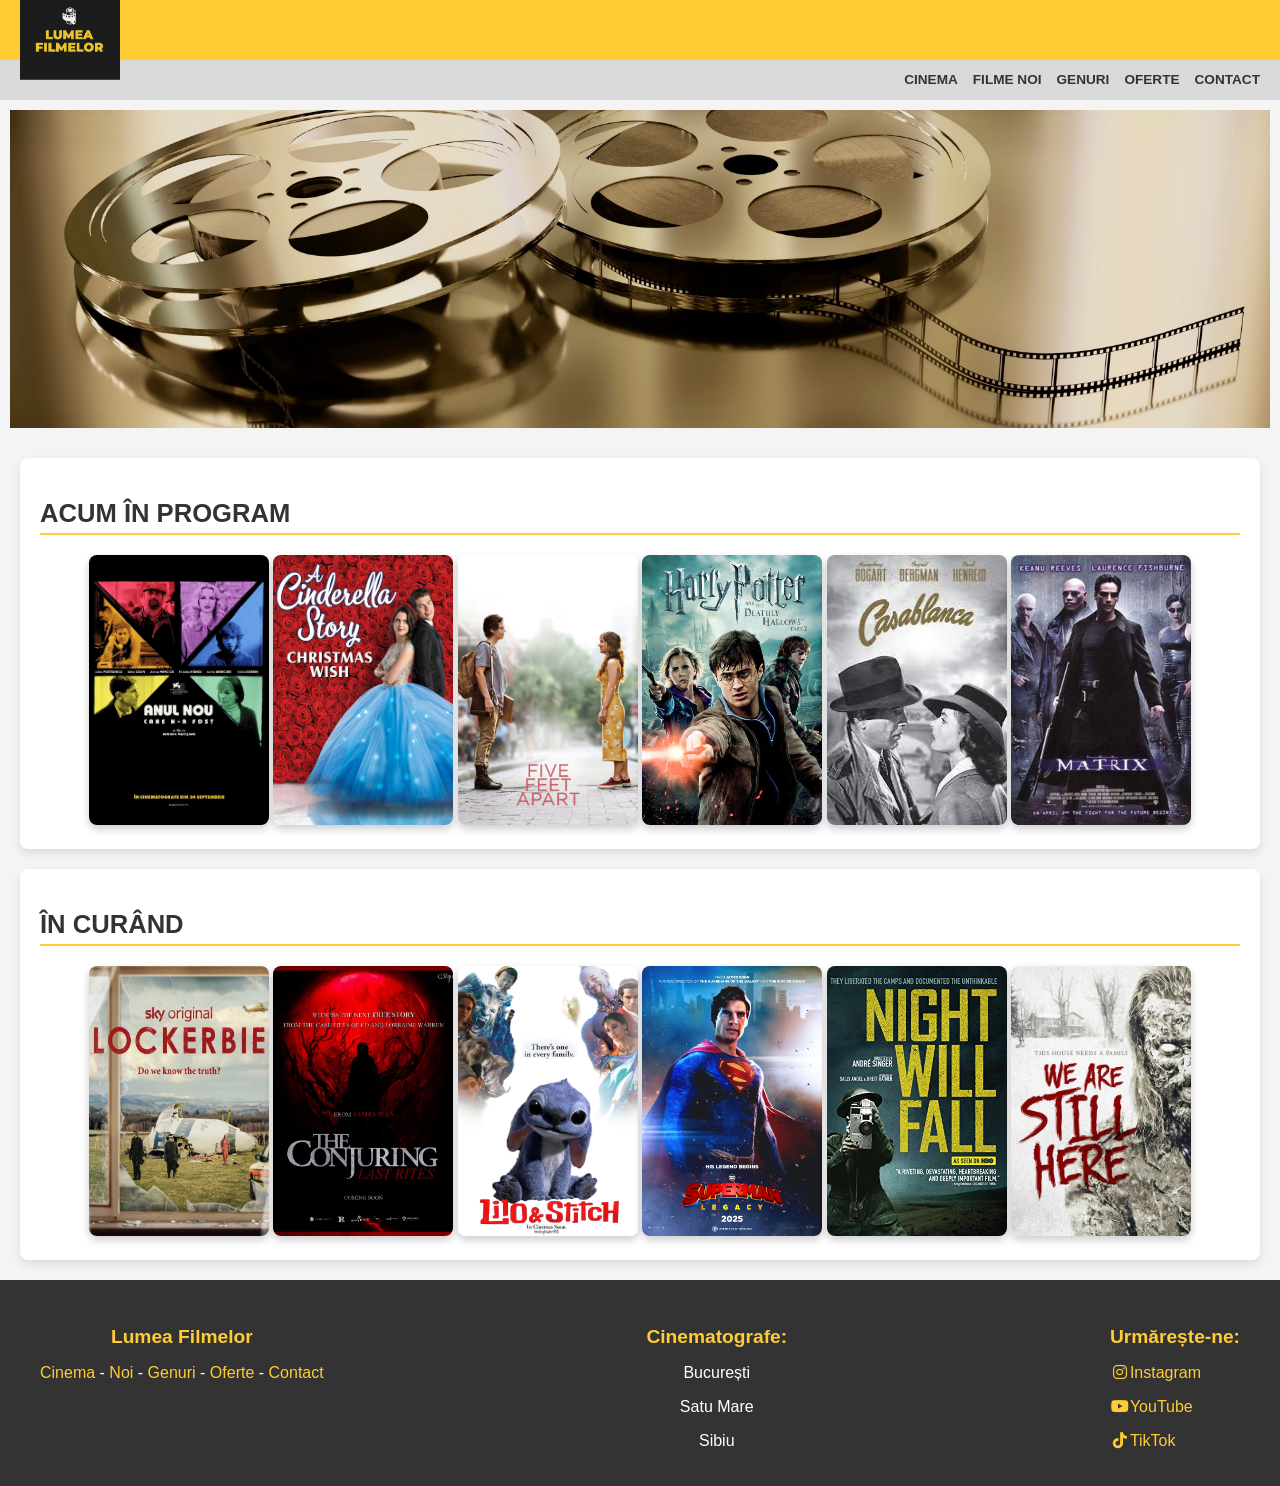
<file: index.html>
<!DOCTYPE html>
<html>
<head>
    <meta charset="UTF-8">
    <title>Cinema</title>
    <meta http-equiv="refresh" content="0; url=./CINEMA/cinema.html">
</head>
<body>
    <p>Redirecting to Cinema page...</p>
</body>
</html>
</file>
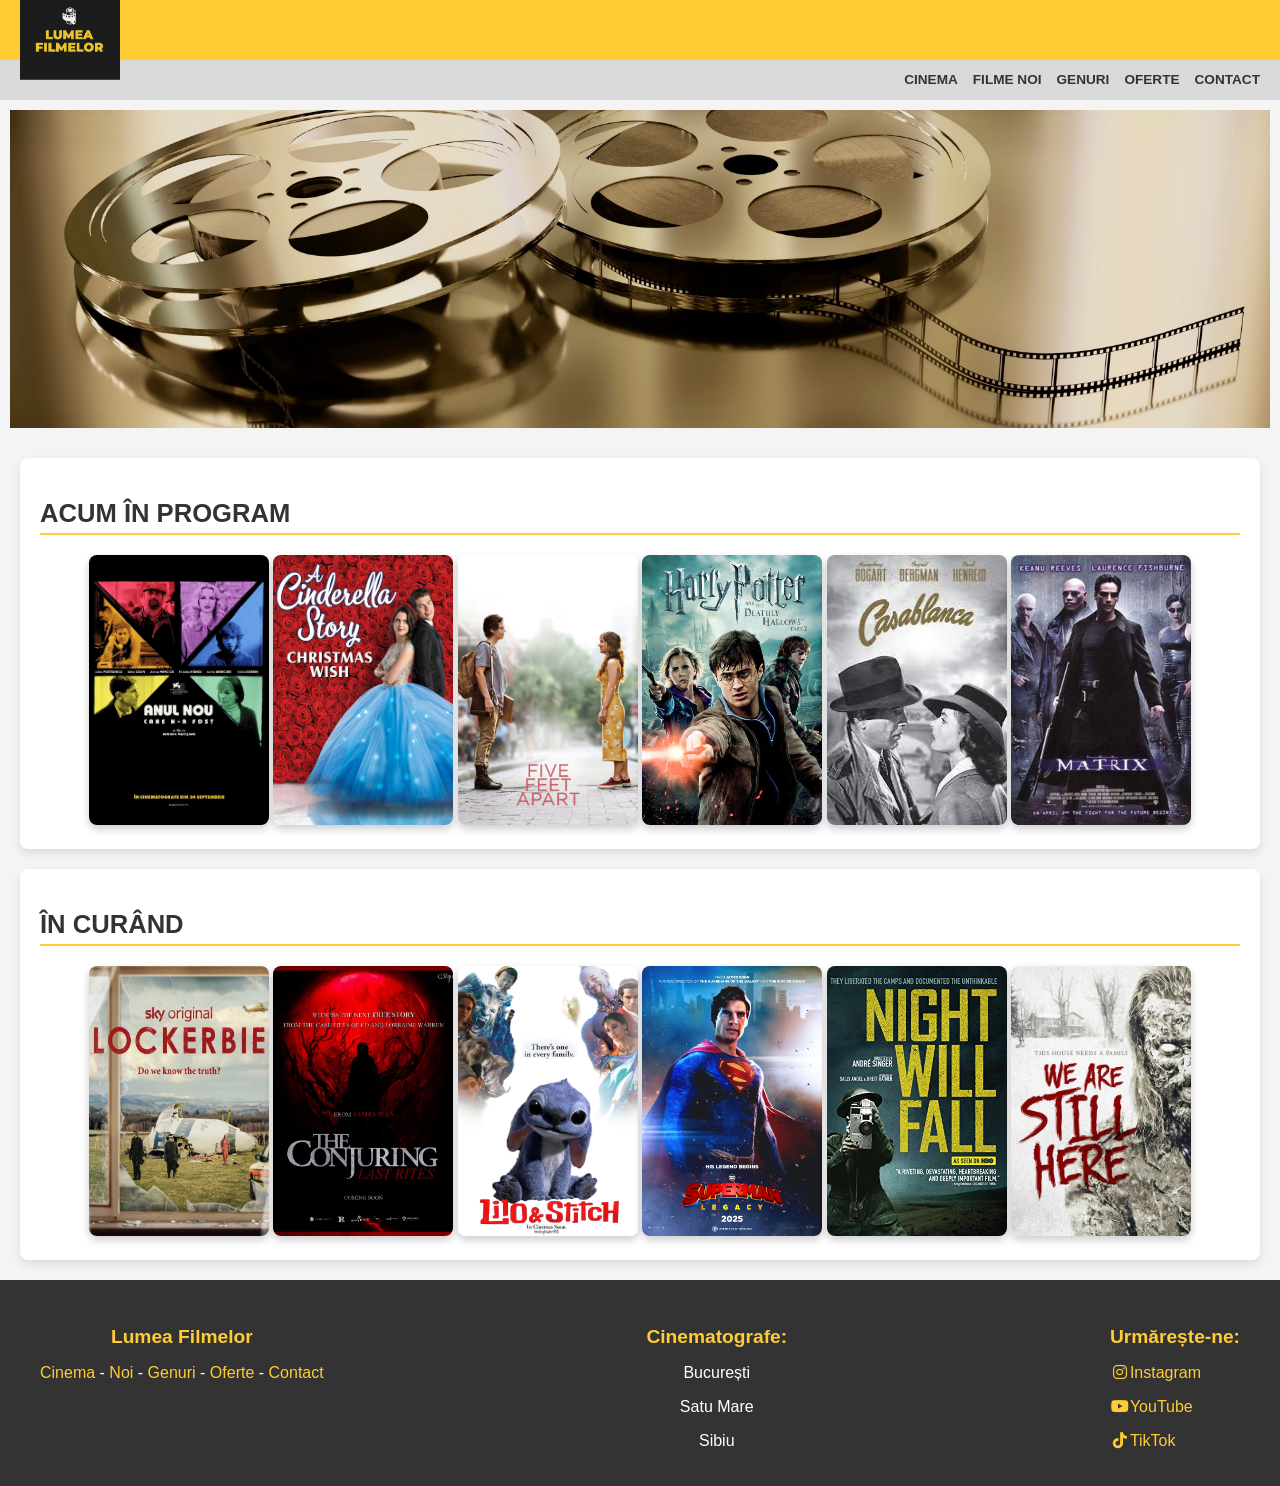
<file: CINEMA/cinema.html>
<!DOCTYPE html>
<html lang="en">
  <head>
    <meta charset="UTF-8" />
    <meta name="viewport" content="width=device-width, initial-scale=1.0" />
    <title>Cinema</title>
    <link rel="stylesheet" href="./cinema.css" />
    <link
      rel="stylesheet"
      href="https://cdnjs.cloudflare.com/ajax/libs/font-awesome/6.5.1/css/all.min.css"
    />
  </head>

  <body>
    <header>
      <img src="../IMAGINI/LOGO.jpeg" alt="Logo cinema" width="100" />
    </header>

    <nav>
      <ul>
        <li><a href="../CINEMA/cinema.html">CINEMA</a></li>
        <li><a href="../FILME NOI/filme_noi.html">FILME NOI</a></li>
        <li><a href="../GENURI/genuri.html">GENURI</a></li>
        <li><a href="../OFERTE/oferte.html">OFERTE</a></li>
        <li><a href="../CONTACT/contact.html">CONTACT</a></li>
      </ul>
    </nav>

    <div class="cinema-banner">
      <img src="../IMAGINI/banner.jpeg" alt="Cinema Banner" />
    </div>

    <section>
      <h2>ACUM ÎN PROGRAM</h2>
      <img
        src="../IMAGINI/Anul_nou_care_nu_a_mai_venit.jpg"
        alt="Anul nou care nu a mai venit"
        width="200"
      />
      <img
        src="../IMAGINI/A_Cinderella_Story.jpg"
        alt="A Cinderella Story"
        width="200"
      />
      <img
        src="../IMAGINI/Five_Feet_Apart.jpg"
        alt="Five feet apart"
        width="200"
      />
      <img src="../IMAGINI/Harry_Potter.jpg" alt="Harry Potter" width="200" />
      <img src="../IMAGINI/Casablanca.jpeg" alt="Casablanca" width="200" />
      <img src="../IMAGINI/The_Matrix.jpg" alt="The Matrix" width="200" />
    </section>

    <section>
      <h2>ÎN CURÂND</h2>
      <img src="../IMAGINI/Lockerbie.jpg" alt="Lockerbie" width="200" />
      <img
        src="../IMAGINI/the-conjuring-last-rites.jpg"
        alt="The Conjuring"
        width="200"
      />
      <img src="../IMAGINI/Lilo_Stitch.jpg" alt="Stitch" width="200" />
      <img src="../IMAGINI/Superman.jpg" alt="Superman" width="200" />
      <img
        src="../IMAGINI/Night Will Fall.jpg"
        alt="knight will Fall"
        width="200"
      />
      <img
        src="../IMAGINI/We Are Still Here.jpeg"
        alt="Wr are Still here"
        width="200"
      />
    </section>

    <footer>
      <div>
        <!--Prima coloană-->
        <div>
          <h4><a href="#">Lumea Filmelor</a></h4>
          <p>
            <a href="#">Cinema</a> - <a href="#">Noi</a> -
            <a href="#">Genuri</a> - <a href="#">Oferte</a> -
            <a href="#">Contact</a>
          </p>
        </div>
        <!--A doua coloană-->
        <div>
          <h4>Cinematografe:</h4>
          <p>București</p>
          <p>Satu Mare</p>
          <p>Sibiu</p>
        </div>
        <!--A treia coloană-->
        <div>
          <h4>Urmărește-ne:</h4>
          <p class="social-link">
            <a href="#"><i class="fab fa-instagram"></i>Instagram</a>
          </p>
          <p class="social-link">
            <a href="#"><i class="fab fa-youtube"></i>YouTube</a>
          </p>
          <p class="social-link">
            <a href="#"><i class="fab fa-tiktok"></i>TikTok</a>
          </p>
        </div>
      </div>
    </footer>
  </body>
</html>
</file>
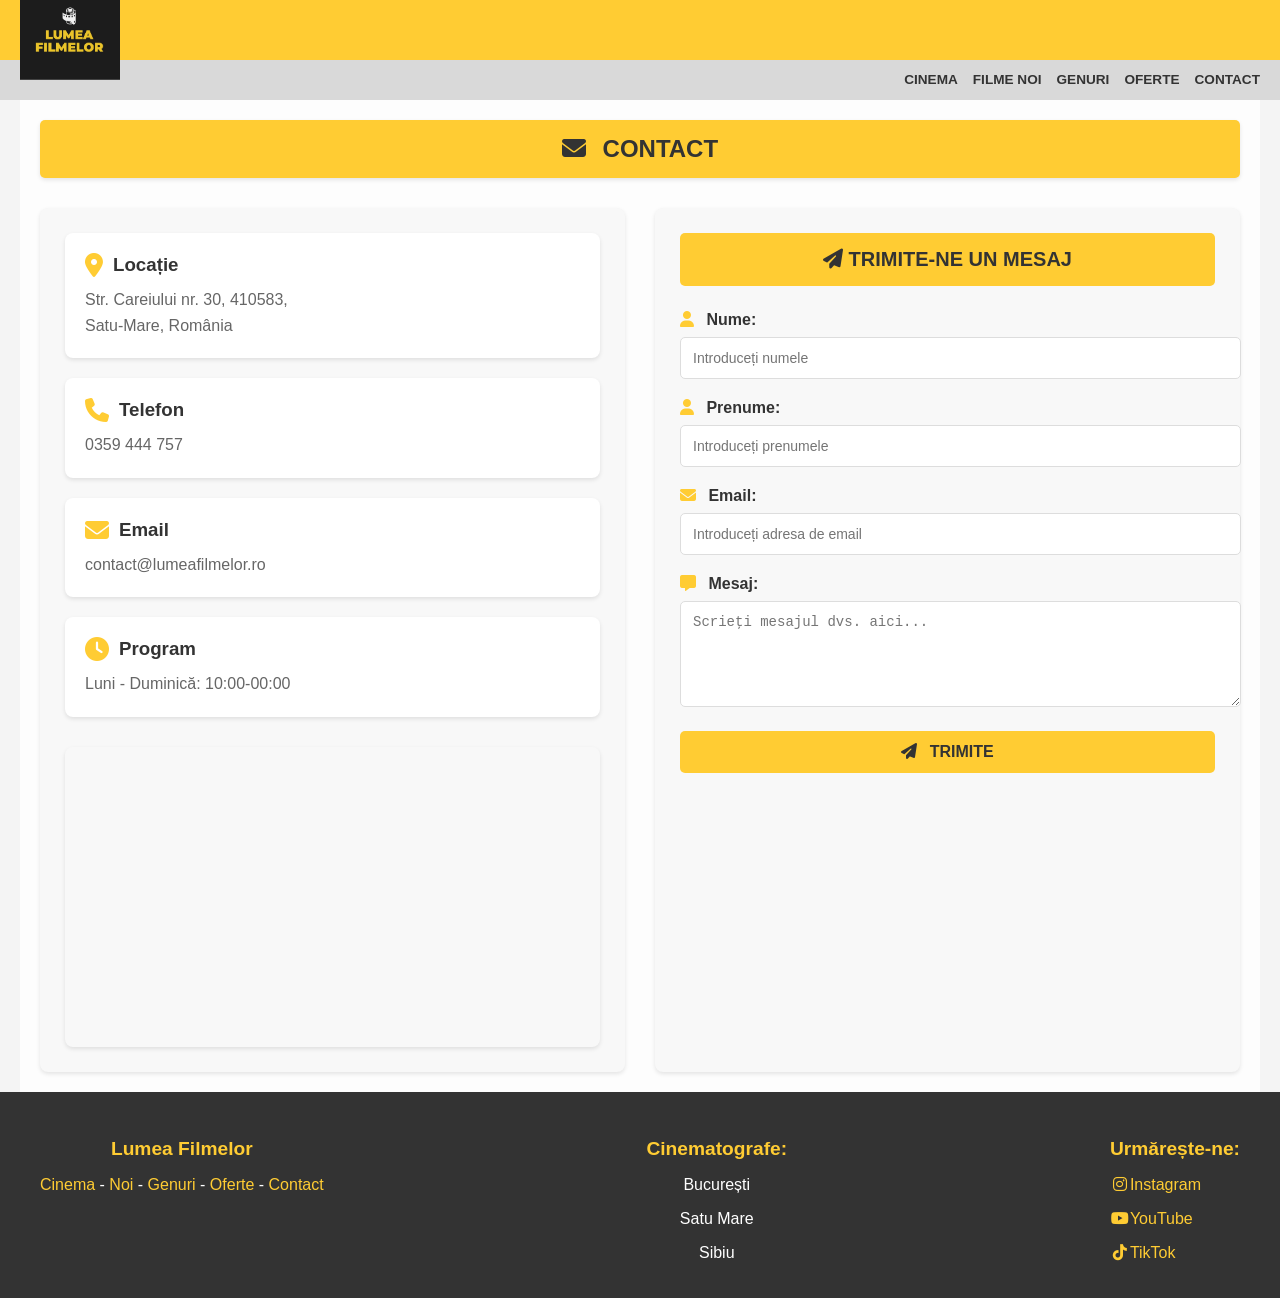
<file: CONTACT/contact.html>
<!DOCTYPE html>
<html lang="ro">
  <head>
    <meta charset="UTF-8" />
    <meta name="viewport" content="width=device-width, initial-scale=1.0" />
    <title>Contact - Lumea Filmelor</title>
    <link rel="stylesheet" href="./contact.css" />
    <link
      rel="stylesheet"
      href="https://cdnjs.cloudflare.com/ajax/libs/font-awesome/6.5.1/css/all.min.css"
    />
  </head>

  <body>
    <header>
      <img src="../IMAGINI/LOGO.jpeg" alt="Logo cinema" width="100" />
    </header>

    <nav>
      <ul>
        <li><a href="../CINEMA/cinema.html">CINEMA</a></li>
        <li><a href="../FILME NOI/filme_noi.html">FILME NOI</a></li>
        <li><a href="../GENURI/genuri.html">GENURI</a></li>
        <li><a href="../OFERTE/oferte.html">OFERTE</a></li>
        <li><a href="../CONTACT/contact.html">CONTACT</a></li>
      </ul>
    </nav>

    <div class="main">
      <div class="section-title">
        <i class="fas fa-envelope"></i> CONTACT
      </div>
      
      <div class="contact-container">
        <!-- Informații de contact -->
        <div class="contact-info">
          <div class="contact-card">
            <div class="contact-header">
              <i class="fas fa-location-dot"></i>
              <h3>Locație</h3>
            </div>
            <p>Str. Careiului nr. 30, 410583,<br/>Satu-Mare, România</p>
          </div>

          <div class="contact-card">
            <div class="contact-header">
              <i class="fas fa-phone"></i>
              <h3>Telefon</h3>
            </div>
            <p>0359 444 757</p>
          </div>

          <div class="contact-card">
            <div class="contact-header">
              <i class="fas fa-envelope"></i>
              <h3>Email</h3>
            </div>
            <p>contact@lumeafilmelor.ro</p>
          </div>

          <div class="contact-card">
            <div class="contact-header">
              <i class="fas fa-clock"></i>
              <h3>Program</h3>
            </div>
            <p>Luni - Duminică: 10:00-00:00</p>
          </div>

          <!-- Harta Google Maps -->
          <div class="map-container">
            <iframe 
              src="https://www.google.com/maps/embed?pb=!1m18!1m12!1m3!1d2692.589448337721!2d22.881095776992415!3d47.79209657459455!2m3!1f0!2f0!3f0!3m2!1i1024!2i768!4f13.1!3m3!1m2!1s0x47380dad24bc4f3f%3A0xb1b3358c1996c75b!2sStrada%20Careiului%2030%2C%20Satu%20Mare!5e0!3m2!1sro!2sro!4v1704709436599!5m2!1sro!2sro" 
              width="100%" 
              height="300" 
              style="border:0;" 
              allowfullscreen="" 
              loading="lazy" 
              referrerpolicy="no-referrer-when-downgrade">
            </iframe>
          </div>
        </div>

        <!-- Formular de contact -->
        <div class="contact-form">
          <div class="form-title">
            <i class="fas fa-paper-plane"></i> TRIMITE-NE UN MESAJ
          </div>
          <form>
            <div class="form-group">
              <label for="nume">
                <i class="fas fa-user"></i> Nume:
              </label>
              <input type="text" id="nume" name="nume" required placeholder="Introduceți numele" />
            </div>

            <div class="form-group">
              <label for="prenume">
                <i class="fas fa-user"></i> Prenume:
              </label>
              <input type="text" id="prenume" name="prenume" required placeholder="Introduceți prenumele" />
            </div>

            <div class="form-group">
              <label for="email">
                <i class="fas fa-envelope"></i> Email:
              </label>
              <input type="email" id="email" name="email" required placeholder="Introduceți adresa de email" />
            </div>

            <div class="form-group">
              <label for="mesaj">
                <i class="fas fa-message"></i> Mesaj:
              </label>
              <textarea id="mesaj" name="mesaj" rows="5" required placeholder="Scrieți mesajul dvs. aici..."></textarea>
            </div>

            <button type="submit">
              <i class="fas fa-paper-plane"></i> TRIMITE
            </button>
          </form>
        </div>
      </div>
    </div>


    <footer>
      <div>
        <!--Prima coloană-->
        <div>
          <h4><a href="#">Lumea Filmelor</a></h4>
          <p>
            <a href="#">Cinema</a> - <a href="#">Noi</a> -
            <a href="#">Genuri</a> - <a href="#">Oferte</a> -
            <a href="#">Contact</a>
          </p>
        </div>
        <!--A doua coloană-->
        <div>
          <h4>Cinematografe:</h4>
          <p>București</p>
          <p>Satu Mare</p>
          <p>Sibiu</p>
        </div>
        <!--A treia coloană-->
        <div>
          <h4>Urmărește-ne:</h4>
          <p class="social-link">
            <a href="#"><i class="fab fa-instagram"></i>Instagram</a>
          </p>
          <p class="social-link">
            <a href="#"><i class="fab fa-youtube"></i>YouTube</a>
          </p>
          <p class="social-link">
            <a href="#"><i class="fab fa-tiktok"></i>TikTok</a>
          </p>
        </div>
      </div>
    </footer>
  </body>
</html>
</file>
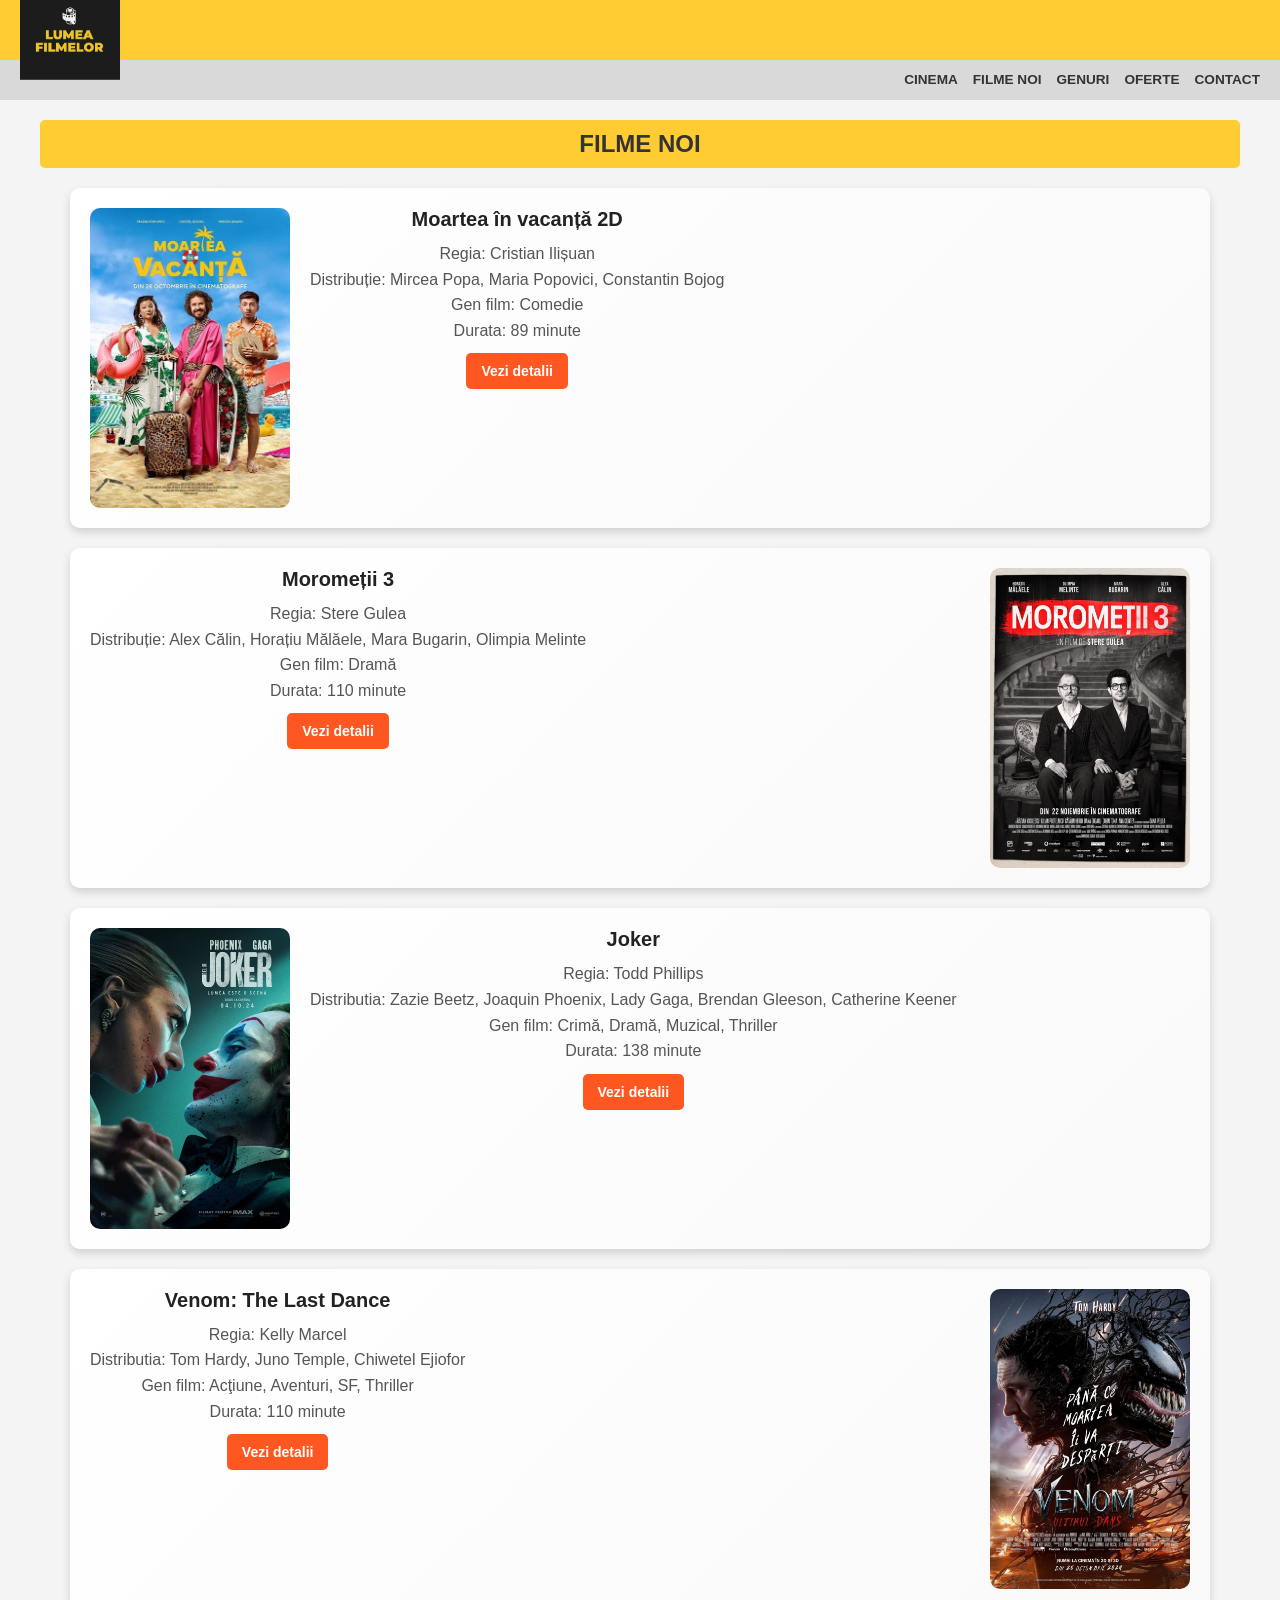
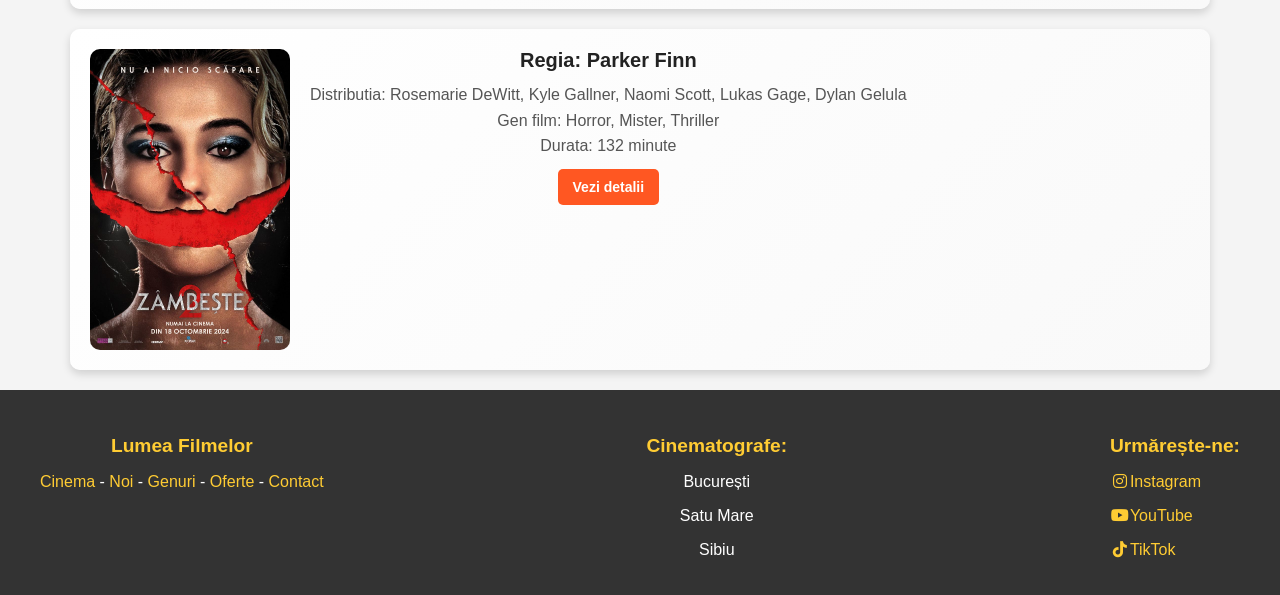
<file: FILME NOI/filme_noi.html>
<!DOCTYPE html>
<html lang="en">
  <head>
    <meta charset="UTF-8" />
    <meta name="viewport" content="width=device-width, initial-scale=1.0" />
    <title>Filme noi</title>
    <link rel="stylesheet" href="./filme_noi.css" />
    <link
      rel="stylesheet"
      href="https://cdnjs.cloudflare.com/ajax/libs/font-awesome/6.5.1/css/all.min.css"
    />
  </head>

  <body>
    <header>
      <img src="../IMAGINI/LOGO.jpeg" alt="Logo cinema" width="100" />
    </header>

    <nav>
      <ul>
        <li><a href="../CINEMA/cinema.html">CINEMA</a></li>
        <li><a href="../FILME NOI/filme_noi.html">FILME NOI</a></li>
        <li><a href="../GENURI/genuri.html">GENURI</a></li>
        <li><a href="../OFERTE/oferte.html">OFERTE</a></li>
        <li><a href="../CONTACT/contact.html">CONTACT</a></li>
      </ul>
    </nav>

    <section>
      <h2>FILME NOI</h2>
    </section>

    <section class="film-item">
      <img src="../IMAGINI/Moartea_In_Vacanta.jpg" alt="Moartea în vacanță" />
      <div>
        <h3>Moartea în vacanță 2D</h3>
        <p>
          Regia: Cristian Ilișuan<br />
          Distribuție: Mircea Popa, Maria Popovici, Constantin Bojog<br />
          Gen film: Comedie<br />
          Durata: 89 minute
        </p>
        <button class="details-btn">Vezi detalii</button>
      </div>
    </section>

    <section class="film-item">
      <div>
        <h3>Moromeții 3</h3>
        <p>
          Regia: Stere Gulea<br />Distribuție: Alex Călin, Horațiu Mălăele, Mara
          Bugarin, Olimpia Melinte<br />Gen film: Dramă<br />Durata: 110 minute
        </p>
        <button class="details-btn">Vezi detalii</button>
      </div>
      <img class="right" src="../IMAGINI/Morometii-3.jpg" alt="Moromeții 3" />
    </section>

    <section class="film-item">
      <img src="../IMAGINI/joker.jpg" alt="Joker" width="200" />
      <div>
        <h3>Joker</h3>
        <p>
          Regia: Todd Phillips<br />
          Distributia: Zazie Beetz, Joaquin Phoenix, Lady Gaga, Brendan Gleeson,
          Catherine Keener<br />
          Gen film: Crimă, Dramă, Muzical, Thriller<br />
          Durata: 138 minute
        </p>
        <button class="details-btn">Vezi detalii</button>
      </div>
    </section>

    <section class="film-item">
      <div>
        <h3>Venom: The Last Dance</h3>
        <p>
          Regia: Kelly Marcel<br />
          Distributia: Tom Hardy, Juno Temple, Chiwetel Ejiofor<br />
          Gen film: Acţiune, Aventuri, SF, Thriller<br />
          Durata: 110 minute
        </p>
        <button class="details-btn">Vezi detalii</button>
      </div>
      <img
        class="right"
        src="../IMAGINI/venom-the-last-dance.jpg"
        alt="Venom: The Last Dance"
        width="200"
      />
    </section>

    <section class="film-item">
      <img src="../IMAGINI/smile-2.jpg" alt="Smile 2" width="200" />
      <div>
        <h3>Regia: Parker Finn</h3>
        <p>
          Distributia: Rosemarie DeWitt, Kyle Gallner, Naomi Scott, Lukas Gage,
          Dylan Gelula<br />
          Gen film: Horror, Mister, Thriller<br />
          Durata: 132 minute
        </p>
        <button class="details-btn">Vezi detalii</button>
      </div>
    </section>

    <footer>
      <div>
        <!--Prima coloană-->
        <div>
          <h4><a href="#">Lumea Filmelor</a></h4>
          <p>
            <a href="#">Cinema</a> - <a href="#">Noi</a> -
            <a href="#">Genuri</a> - <a href="#">Oferte</a> -
            <a href="#">Contact</a>
          </p>
        </div>
        <!--A doua coloană-->
        <div>
          <h4>Cinematografe:</h4>
          <p>București</p>
          <p>Satu Mare</p>
          <p>Sibiu</p>
        </div>
        <!--A treia coloană-->
        <div>
          <h4>Urmărește-ne:</h4>
          <p class="social-link">
            <a href="#"><i class="fab fa-instagram"></i>Instagram</a>
          </p>
          <p class="social-link">
            <a href="#"><i class="fab fa-youtube"></i>YouTube</a>
          </p>
          <p class="social-link">
            <a href="#"><i class="fab fa-tiktok"></i>TikTok</a>
          </p>
        </div>
      </div>
    </footer>
  </body>
</html>
</file>
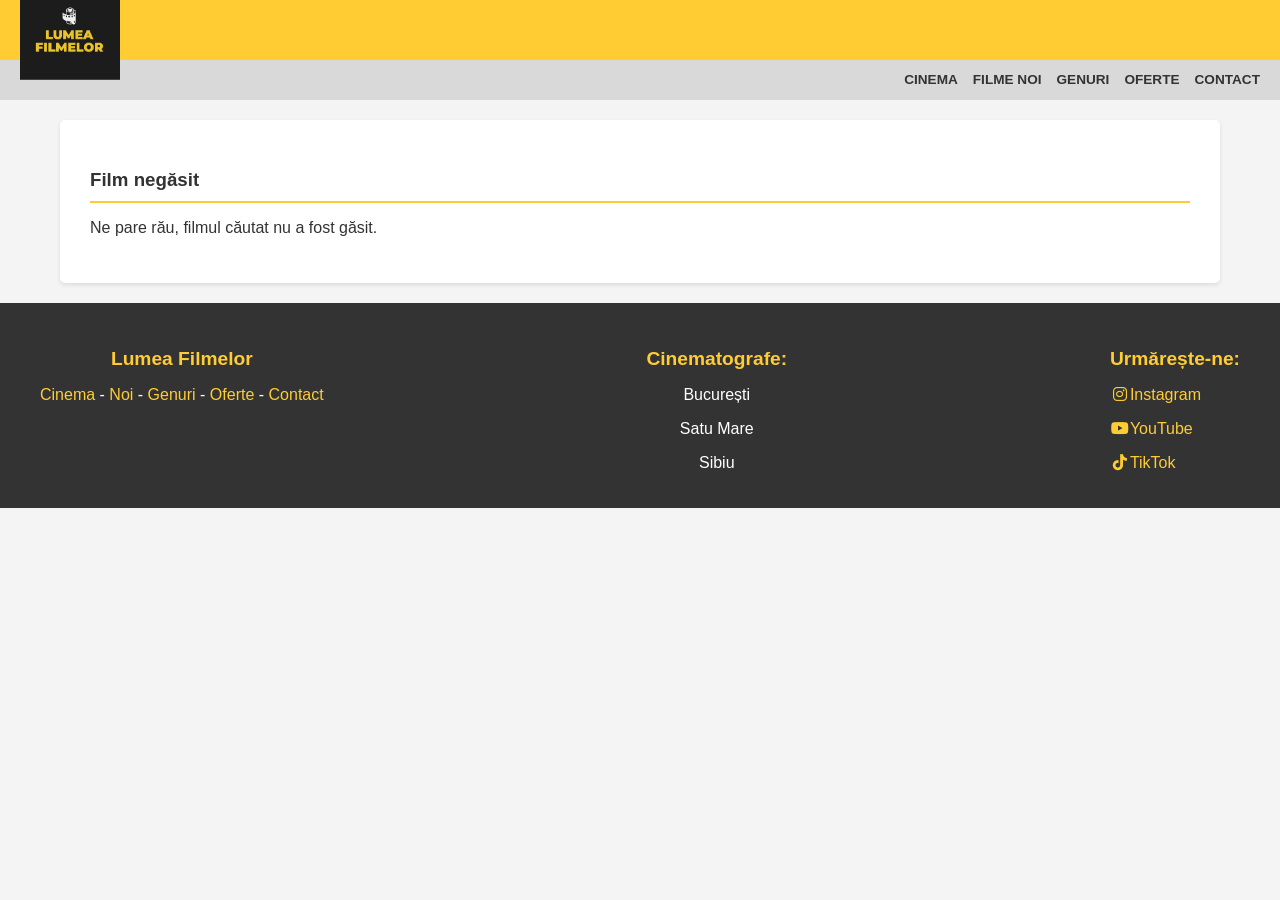
<file: GENURI/detalii_film.html>
<!DOCTYPE html>
<html lang="ro">
  <head>
    <meta charset="UTF-8" />
    <meta name="viewport" content="width=device-width, initial-scale=1.0" />
    <title>Detalii Film</title>
    <link rel="stylesheet" href="./detalii_film.css" />
    <link rel="stylesheet" href="../FILME NOI/filme_noi.css" />
    <link
      rel="stylesheet"
      href="https://cdnjs.cloudflare.com/ajax/libs/font-awesome/6.5.1/css/all.min.css"
    />
  </head>

  <body>
    <header>
      <img src="../IMAGINI/LOGO.jpeg" alt="Logo cinema" width="100" />
    </header>

    <nav>
      <ul>
        <li><a href="../CINEMA/cinema.html">CINEMA</a></li>
        <li><a href="../FILME NOI/filme_noi.html">FILME NOI</a></li>
        <li><a href="../GENURI/genuri.html">GENURI</a></li>
        <li><a href="../OFERTE/oferte.html">OFERTE</a></li>
        <li><a href="../CONTACT/contact.html">CONTACT</a></li>
      </ul>
    </nav>

    <div id="film-details"></div>
    <script>
      const films = [
        {
          id: 1,
          title: "Divergent",
          director: "Neil Burger",
          cast: "Shailene Woodley, Theo James, Ashley Judd",
          description:
            "Divergent este un film american distopic de acțiune și științifico-fantastic din 2014, regizat de Neil Burger. Filmul este bazat pe romanul omonim scris de Veronica Roth și urmărește povestea unei tinere care descoperă că este Divergent și trebuie să se ascundă pentru a supraviețui.",
          genre: "Științifico-fantastic, Acțiune",
          duration: "139 minute",
          rating: "AP-12",
          release: "2014",
          showTimes: ["14:30", "17:00", "19:30", "22:00"],
          posterUrl: "../IMAGINI/divergent.jpg",
          score: 4.5,
        },
        {
          id: 2,
          title: "Forma Apei",
          director: "Guillermo del Toro",
          cast: "Sally Hawkins, Michael Shannon, Richard Jenkins",
          description:
            "Forma Apei este o poveste de dragoste fantastică despre o femeie mută care dezvoltă o relație neobișnuită cu o creatură amfibiană ținută captivă într-un laborator secret al guvernului.",
          genre: "Romantic, Fantasy",
          duration: "123 minute",
          rating: "AP-12",
          release: "2017",
          showTimes: ["13:00", "15:30", "18:00", "20:30"],
          posterUrl: "../IMAGINI/The_Shape_of_Water_.png",
          score: 4.8,
        },
        {
          id: 3,
          title: "Omul-Păianjen",
          director: "Jon Watts",
          cast: "Tom Holland, Zendaya, Jacob Batalon",
          description:
            "Omul-Păianjen urmărește aventurile lui Peter Parker, un adolescent care jonglează între viața de elev și responsabilitățile de supererou.",
          genre: "Acțiune, Aventură",
          duration: "133 minute",
          rating: "AP-12",
          release: "2017",
          showTimes: ["12:00", "15:00", "18:00", "21:00"],
          posterUrl: "../IMAGINI/Spider-Man Homecoming.jpg",
          score: 4.7,
        },
        {
          id: 4,
          title: "Thor: Ragnarok",
          director: "Taika Waititi",
          cast: "Chris Hemsworth, Tom Hiddleston, Cate Blanchett",
          description:
            "Thor: Ragnarok îl urmărește pe Thor care încearcă să-și salveze casa, Asgard, de distrugerea iminentă, luptând împotriva surorii sale, Hela.",
          genre: "Acțiune, Aventură",
          duration: "130 minute",
          rating: "AP-12",
          release: "2017",
          showTimes: ["14:00", "17:00", "20:00", "23:00"],
          posterUrl: "../IMAGINI/Ragnarok.jpg",
          score: 4.6,
        },
        {
          id: 5,
          title: "The Hunger Games: Catching Fire",
          director: "Francis Lawrence",
          cast: "Jennifer Lawrence, Josh Hutcherson, Liam Hemsworth",
          description:
            "Catching Fire continuă povestea lui Katniss Everdeen, care se întoarce acasă după ce a câștigat Jocurile Foamei, dar este aruncată înapoi în arena mortală pentru ediția a 75-a.",
          genre: "Științifico-fantastic, Aventură",
          duration: "146 minute",
          rating: "AP-12",
          release: "2013",
          showTimes: ["13:00", "16:00", "19:00", "22:00"],
          posterUrl: "../IMAGINI/Hunger_Games.jpg",
          score: 4.7,
        },
        {
          id: 6,
          title: "After Earth",
          director: "M. Night Shyamalan",
          cast: "Will Smith, Jaden Smith",
          description:
            "După un accident pe o planetă ostilă, un tată și fiul său trebuie să înfrunte pericolele necunoscute pentru a supraviețui.",
          genre: "Științifico-fantastic, Aventură",
          duration: "100 minute",
          rating: "AP-12",
          release: "2013",
          showTimes: ["12:30", "15:30", "18:30", "21:30"],
          posterUrl: "../IMAGINI/After_earth.jpg",
          score: 4.3,
        },
        {
          id: 7,
          title: "Gladiator",
          director: "Ridley Scott",
          cast: "Russell Crowe, Joaquin Phoenix",
          description:
            "Gladiator spune povestea unui general roman care devine sclav și gladiator, căutând răzbunare pentru moartea familiei sale.",
          genre: "Dramă, Acțiune",
          duration: "155 minute",
          rating: "AP-15",
          release: "2000",
          showTimes: ["14:00", "18:00", "21:30"],
          posterUrl: "../IMAGINI/Gladiator.jpg",
          score: 4.9,
        },
        {
          id: 8,
          title: "Oppenheimer",
          director: "Christopher Nolan",
          cast: "Cillian Murphy, Robert Downey Jr.",
          description:
            "Oppenheimer explorează viața și cariera lui J. Robert Oppenheimer, fizicianul din spatele proiectului Manhattan și al bombei atomice.",
          genre: "Dramă, Biografic",
          duration: "180 minute",
          rating: "AP-12",
          release: "2023",
          showTimes: ["10:30", "14:00", "17:30", "21:00"],
          posterUrl: "../IMAGINI/Oppenhimer.jpg",
          score: 4.8,
        },
      ];

      // Funcție pentru generarea stelelor de rating
      function generateStarRating(score) {
        const fullStars = Math.floor(score);
        const hasHalfStar = score % 1 >= 0.5;
        let starsHtml = "";

        for (let i = 0; i < fullStars; i++) {
          starsHtml += '<i class="fas fa-star"></i>';
        }
        if (hasHalfStar) {
          starsHtml += '<i class="fas fa-star-half-alt"></i>';
        }
        const emptyStars = 5 - Math.ceil(score);
        for (let i = 0; i < emptyStars; i++) {
          starsHtml += '<i class="far fa-star"></i>';
        }

        return starsHtml;
      }

      // Citim ID-ul din URL
      const params = new URLSearchParams(window.location.search);
      const filmId = parseInt(params.get("id"), 10);

      // Căutăm detaliile filmului
      const film = films.find((f) => f.id === filmId);

      if (film) {
        const filmDetails = document.getElementById("film-details");
        filmDetails.innerHTML = `
    <div class="film-header">
      <img src="${film.posterUrl}" alt="${film.title}" class="film-poster" />
      <div class="film-info">
        <h1 class="film-titlu">${film.title}</h1>
        <div class="film-meta">
          <p><strong>Regia:</strong> ${film.director}</p>
          <p><strong>Distribuția:</strong> ${film.cast}</p>
          <p><strong>Gen film:</strong> ${film.genre}</p>
          <p><strong>Durata:</strong> ${film.duration} minute</p>
          <p><strong>Rating:</strong> ${film.rating}</p>
        </div>
        <div class="film-rating">
          ${generateStarRating(film.score)}
          <span>(${film.score}/5)</span>
        </div>
        <a href="#" class="buton-rezerva">Rezervă bilete</a>
      </div>
    </div>

    <div class="film-sectiune">
      <h3>Descriere</h3>
      <div class="film-descriere">
        <p>${film.description}</p>
      </div>
    </div>

    <div class="film-sectiune">
      <h3>Program Rulare</h3>
      <div class="program-filme">
        ${film.showTimes
          .map(
            (time) => `
          <div class="ora-film">${time}</div>
        `
          )
          .join("")}
      </div>
    </div>
  `;
      } else {
        document.getElementById("film-details").innerHTML = `
    <div class="film-sectiune">
      <h3>Film negăsit</h3>
      <p>Ne pare rău, filmul căutat nu a fost găsit.</p>
    </div>
  `;
      }
    </script>

    <footer>
      <div>
        <div>
          <h4><a href="#">Lumea Filmelor</a></h4>
          <p>
            <a href="#">Cinema</a> - <a href="#">Noi</a> -
            <a href="#">Genuri</a> - <a href="#">Oferte</a> -
            <a href="#">Contact</a>
          </p>
        </div>
        <div>
          <h4>Cinematografe:</h4>
          <p>București</p>
          <p>Satu Mare</p>
          <p>Sibiu</p>
        </div>
        <div>
          <h4>Urmărește-ne:</h4>
          <p class="social-link">
            <a href="#"><i class="fab fa-instagram"></i>Instagram</a>
          </p>
          <p class="social-link">
            <a href="#"><i class="fab fa-youtube"></i>YouTube</a>
          </p>
          <p class="social-link">
            <a href="#"><i class="fab fa-tiktok"></i>TikTok</a>
          </p>
        </div>
      </div>
    </footer>
  </body>
</html>
</file>
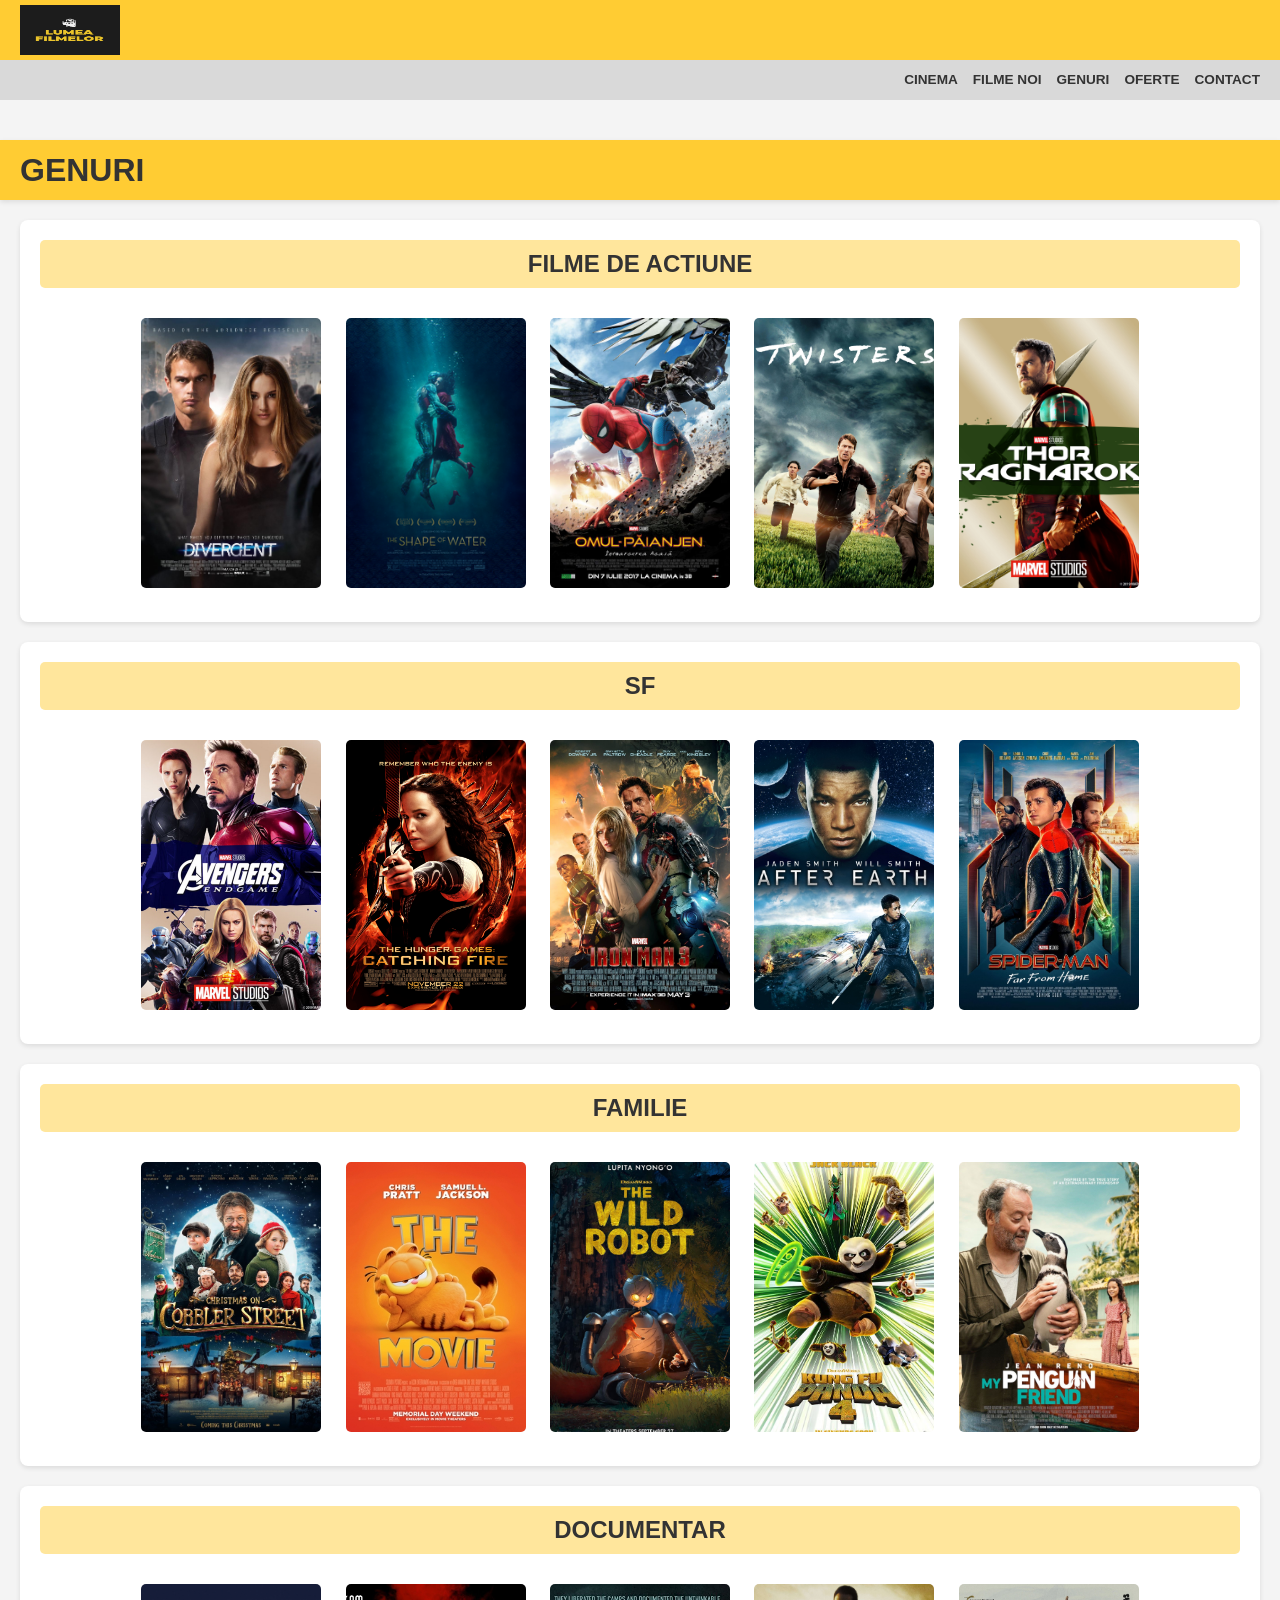
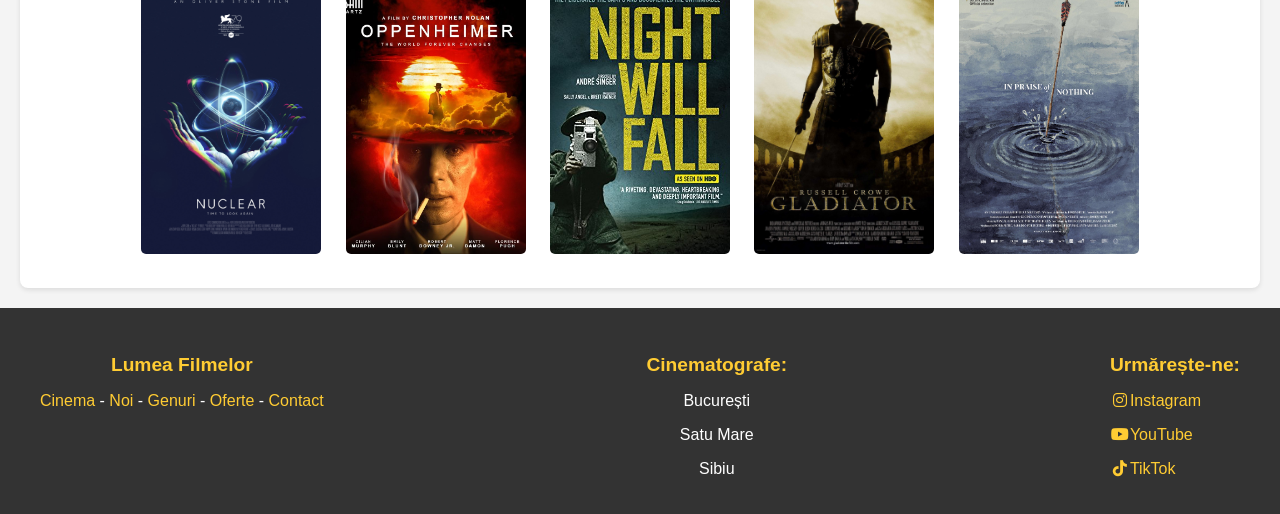
<file: GENURI/genuri.html>
<!DOCTYPE html>
<html lang="en">
  <head>
    <meta charset="UTF-8" />
    <meta name="viewport" content="width=device-width, initial-scale=1.0" />
    <title>Genuri</title>
    <link rel="stylesheet" href="./genuri.css" />
    <link
      rel="stylesheet"
      href="https://cdnjs.cloudflare.com/ajax/libs/font-awesome/6.5.1/css/all.min.css"
    />
  </head>

  <body>
    <header>
      <img src="../IMAGINI/LOGO.jpeg" alt="Logo cinema" width="100" />
    </header>

    <nav>
      <ul>
        <li><a href="../CINEMA/cinema.html">CINEMA</a></li>
        <li><a href="../FILME NOI/filme_noi.html">FILME NOI</a></li>
        <li><a href="../GENURI/genuri.html">GENURI</a></li>
        <li><a href="../OFERTE/oferte.html">OFERTE</a></li>
        <li><a href="../CONTACT/contact.html">CONTACT</a></li>
      </ul>
    </nav>

    <header>
      <h1>GENURI</h1>
    </header>

    <section>
      <h2>FILME DE ACTIUNE</h2>
      <a href="detalii_film.html?id=1"
        ><img src="../IMAGINI/Divergent.jpg" alt="Divergent" width="200"
      /></a>
      <a href="detalii_film.html?id=2"
        ><img
          src="../IMAGINI/The_Shape_of_Water_.png"
          alt="The shape of water"
          width="200"
      /></a>
      <a href="detalii_film.html?id=3"
        ><img
          src="../IMAGINI/Spider-Man Homecoming.jpg"
          alt="Spider-Man Homecoming"
          width="200"
      /></a>
      <img src="../IMAGINI/Twisters.jpg" alt="Twisters" width="200" />
      <a href="detalii_film.html?id=4"
        ><img src="../IMAGINI/Ragnarok.jpg" alt="Thor Rangarok" width="200"
      /></a>
    </section>

    <section>
      <h2>SF</h2>
      <img src="../IMAGINI/Avengers.jpg" alt="Avengers" width="200" />
      <a href="detalii_film.html?id=5"
        ><img src="../IMAGINI/Hunger_Games.jpg" alt="Hunger Games" width="200"
      /></a>
      <img src="../IMAGINI/Iron Man.jpg" alt="Iron Man" width="200" />
      <a href="detalii_film.html?id=6"
        ><img src="../IMAGINI/After_earth.jpg" alt="After earth" width="200"
      /></a>
      <img src="../IMAGINI/Spider-Manffh.jpg" alt="Spiderman FFH" width="200" />
    </section>

    <section>
      <h2>FAMILIE</h2>
      <img
        src="../IMAGINI/Christmas on Cobbler Street.jpg"
        alt="Christmas on Cobbler Street"
        width="200"
      />
      <img src="../IMAGINI/The_Garfield_Movie.jpg" alt="Garfield" width="200" />
      <img
        src="../IMAGINI/The Wild Robot.jpg"
        alt="The wild robot"
        width="200"
      />
      <img
        src="../IMAGINI/Kung Fu Panda 4.jpg"
        alt="Kung Fu Panda 4"
        width="200"
      />
      <img
        src="../IMAGINI/My Penguin Friend.jpg"
        alt="My Penguin Friend"
        width="200"
      />
    </section>

    <section>
      <h2>DOCUMENTAR</h2>
      <img src="../IMAGINI/Nuclear Now.jpg" alt="Nuclear Now" width="200" />
      <a href="detalii_film.html?id=8"
        ><img src="../IMAGINI/Oppenhimer.jpg" alt="Oppenhimer" width="200"
      /></a>
      <img
        src="../IMAGINI/Night Will Fall.jpg"
        alt="Night Will Fall"
        width="200"
      />
      <a href="detalii_film.html?id=7"
        ><img src="../IMAGINI/Gladiator.jpg" alt="Gladiator 3" width="200"
      /></a>
      <img src="../IMAGINI/One.jpg" alt="In praise of nothing" width="200" />
    </section>

    <footer>
      <div>
        <!--Prima coloană-->
        <div>
          <h4><a href="#">Lumea Filmelor</a></h4>
          <p>
            <a href="#">Cinema</a> - <a href="#">Noi</a> -
            <a href="#">Genuri</a> - <a href="#">Oferte</a> -
            <a href="#">Contact</a>
          </p>
        </div>
        <!--A doua coloană-->
        <div>
          <h4>Cinematografe:</h4>
          <p>București</p>
          <p>Satu Mare</p>
          <p>Sibiu</p>
        </div>
        <!--A treia coloană-->
        <div>
          <h4>Urmărește-ne:</h4>
          <p class="social-link">
            <a href="#"><i class="fab fa-instagram"></i>Instagram</a>
          </p>
          <p class="social-link">
            <a href="#"><i class="fab fa-youtube"></i>YouTube</a>
          </p>
          <p class="social-link">
            <a href="#"><i class="fab fa-tiktok"></i>TikTok</a>
          </p>
        </div>
      </div>
    </footer>
  </body>
</html>
</file>
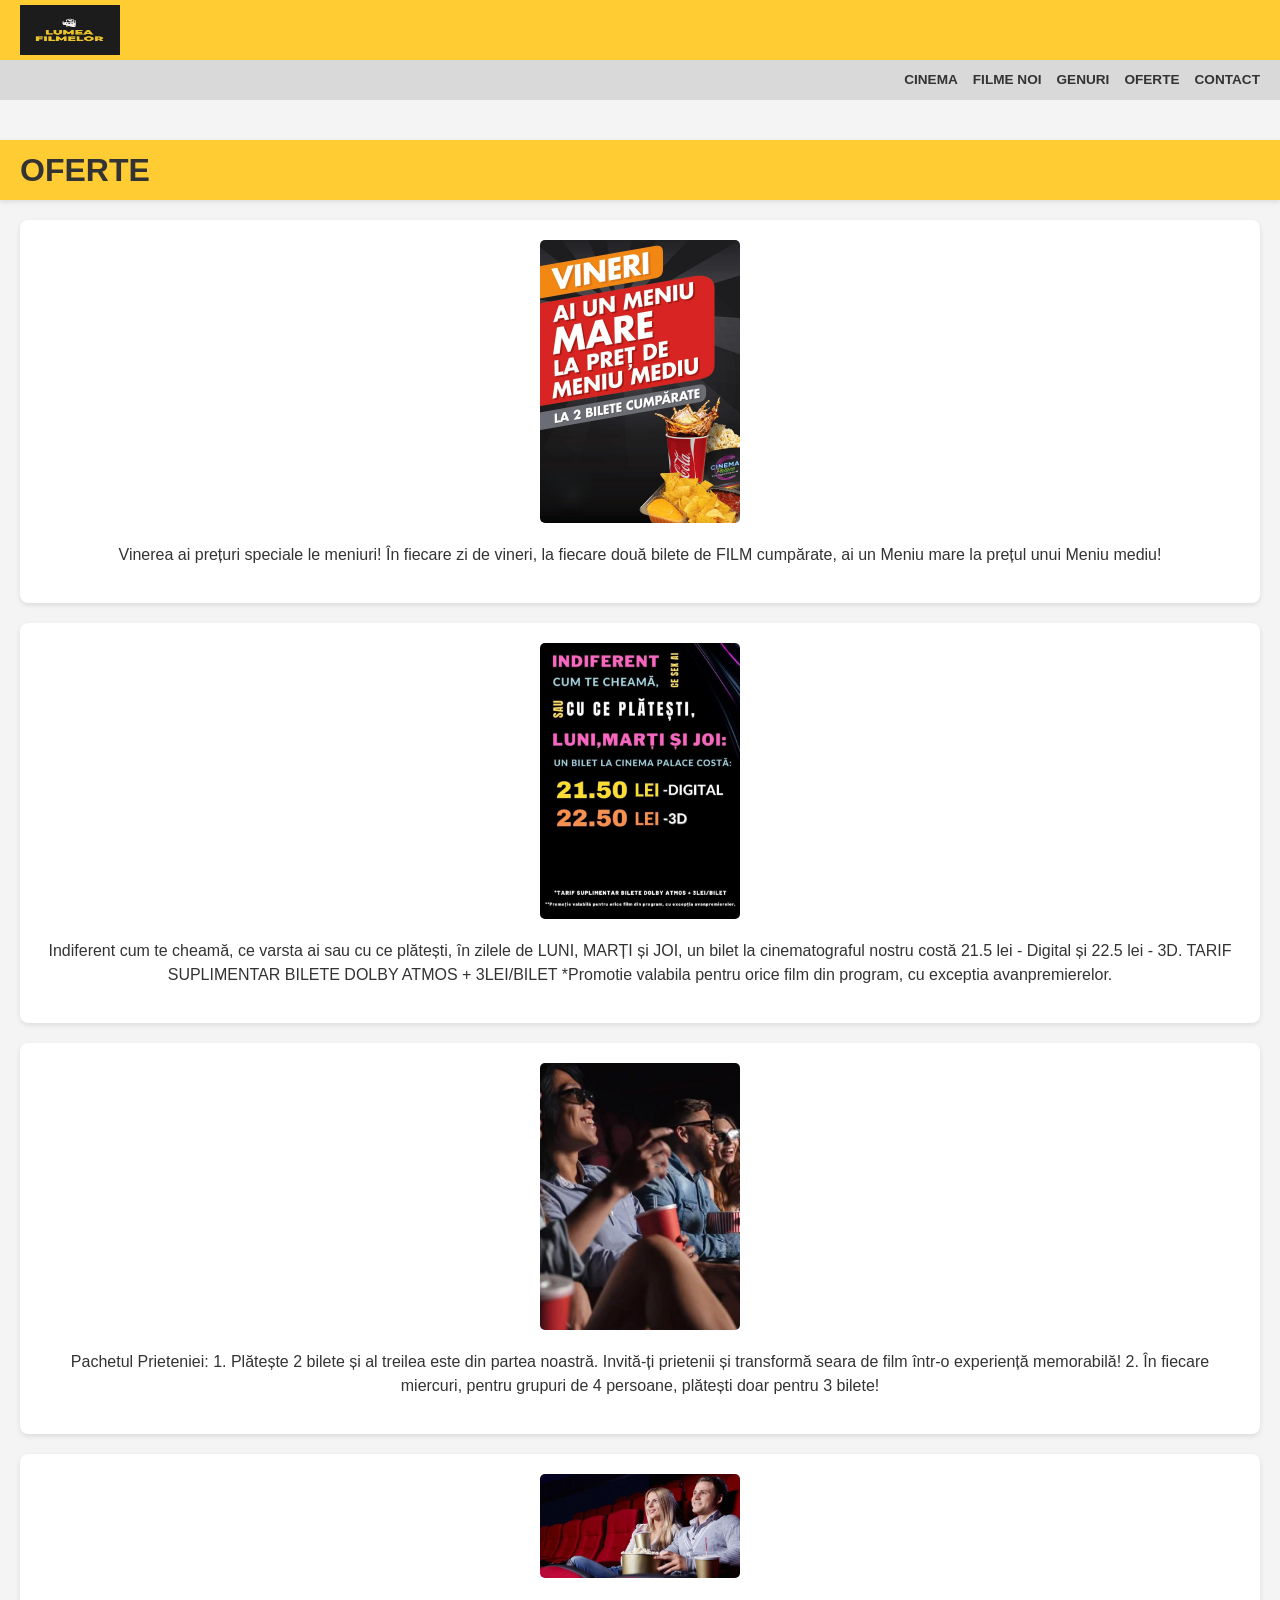
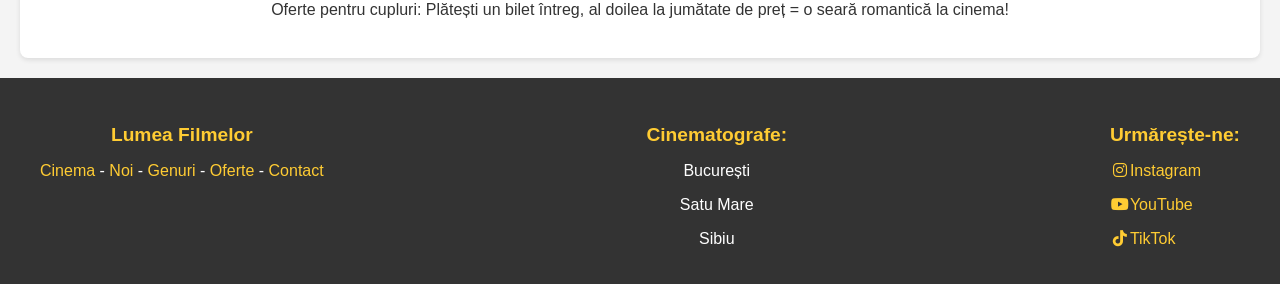
<file: OFERTE/oferte.html>
<!DOCTYPE html>
<html lang="en">
  <head>
    <meta charset="UTF-8" />
    <meta name="viewport" content="width=device-width, initial-scale=1.0" />
    <title>Oferte</title>
    <link rel="stylesheet" href="oferte.css" />
    <link
      rel="stylesheet"
      href="https://cdnjs.cloudflare.com/ajax/libs/font-awesome/6.5.1/css/all.min.css"
    />
  </head>

  <body>
    <header>
      <img src="../IMAGINI/LOGO.jpeg" alt="Logo cinema" width="100" />
    </header>

    <nav>
      <ul>
        <li><a href="../CINEMA/cinema.html">CINEMA</a></li>
        <li><a href="../FILME NOI/filme_noi.html">FILME NOI</a></li>
        <li><a href="../GENURI/genuri.html">GENURI</a></li>
        <li><a href="../OFERTE/oferte.html">OFERTE</a></li>
        <li><a href="../CONTACT/contact.html">CONTACT</a></li>
      </ul>
    </nav>

    <header>
      <h1>OFERTE</h1>
    </header>

    <section>
      <img
        src="../IMAGINI/VINEI oferta.jpg"
        alt="Oferta de Vineri"
        width="200"
      />
      <p>
        Vinerea ai prețuri speciale le meniuri! În fiecare zi de vineri, la
        fiecare două bilete de FILM cumpărate, ai un Meniu mare la prețul unui
        Meniu mediu!
      </p>
    </section>

    <section>
      <img src="../IMAGINI/oferta2.jpg" alt="Oferta 2" width="200" />
      <p>
        Indiferent cum te cheamă, ce varsta ai sau cu ce plătești, în zilele de
        LUNI, MARȚI și JOI, un bilet la cinematograful nostru costă 21.5 lei -
        Digital și 22.5 lei - 3D. TARIF SUPLIMENTAR BILETE DOLBY ATMOS +
        3LEI/BILET *Promotie valabila pentru orice film din program, cu exceptia
        avanpremierelor.
      </p>
    </section>

    <section>
      <img src="../IMAGINI/oferta3.jpeg" alt="Oferta 3" width="200" />
      <p>
        Pachetul Prieteniei: 1. Plătește 2 bilete și al treilea este din partea
        noastră. Invită-ți prietenii și transformă seara de film într-o
        experiență memorabilă! 2. În fiecare miercuri, pentru grupuri de 4
        persoane, plătești doar pentru 3 bilete!
      </p>
    </section>

    <section>
      <img src="../IMAGINI/oferta4.jpeg" alt="Oferta 4" width="200" />
      <p>
        Oferte pentru cupluri: Plătești un bilet întreg, al doilea la jumătate
        de preț = o seară romantică la cinema!
      </p>
    </section>
    
    <footer>
      <div>
        <!--Prima coloană-->
        <div>
          <h4><a href="#">Lumea Filmelor</a></h4>
          <p>
            <a href="#">Cinema</a> - <a href="#">Noi</a> -
            <a href="#">Genuri</a> - <a href="#">Oferte</a> -
            <a href="#">Contact</a>
          </p>
        </div>
        <!--A doua coloană-->
        <div>
          <h4>Cinematografe:</h4>
          <p>București</p>
          <p>Satu Mare</p>
          <p>Sibiu</p>
        </div>
        <!--A treia coloană-->
        <div>
          <h4>Urmărește-ne:</h4>
          <p class="social-link">
            <a href="#"><i class="fab fa-instagram"></i>Instagram</a>
          </p>
          <p class="social-link">
            <a href="#"><i class="fab fa-youtube"></i>YouTube</a>
          </p>
          <p class="social-link">
            <a href="#"><i class="fab fa-tiktok"></i>TikTok</a>
          </p>
        </div>
      </div>
    </footer>
  </body>
</html>
</file>
<file: CINEMA/cinema.css>
/* Stiluri generale */
body {
  font-family: Arial, sans-serif;
  margin: 0;
  padding: 0;
  background-color: #f4f4f4;
  color: #333;
}

/* HEADER */
header {
  display: flex;
  align-items: center;
  justify-content: space-between;
  padding: 0;
  background-color: #ffcc33;
  height: 60px;
}

header img {
  height: 100px;
  margin-left: 20px;
}

nav {
  background-color: #d9d9d9;
  height: 40px;
  display: flex;
  align-items: center;
  justify-content: flex-end;
  padding-right: 20px;
}

nav ul {
  list-style: none;
  margin: 0;
  padding: 0;
  display: flex;
  gap: 15px;
}

nav ul li a {
  text-decoration: none;
  color: #333;
  font-weight: bold;
  font-size: 0.85em;
  line-height: 40px;
}

nav ul li a:hover {
  text-decoration: underline;
}

/* BANNER */
.cinema-banner {
  text-align: center;
  margin: 0;
  padding: 10px;
}

.cinema-banner img {
  width: 100%;
  height: auto;
  display: block;
}

/* SECTIONS */
section {
  padding: 20px;
  background-color: #fff;
  margin: 20px auto;
  max-width: 1200px;
  border-radius: 8px;
  box-shadow: 0 4px 10px rgba(0, 0, 0, 0.1);
  text-align: center;
}

section h2 {
  font-size: 1.6em;
  margin-bottom: 20px;
  border-bottom: 2px solid #ffcc33;
  display: inline-block;
  padding-bottom: 5px;
  text-align: left;
  width: 100%;
}

section div {
  display: flex;
  justify-content: flex-start;
  gap: 20px;
  flex-wrap: wrap;
}

section img {
  border-radius: 8px;
  box-shadow: 0 4px 8px rgba(0, 0, 0, 0.2);
  width: 180px;
  height: 270px;
  object-fit: cover;
}

/* FOOTER */
footer {
  background-color: #333;
  color: #fff;
  padding: 20px;
  text-align: center;
}

footer > div {
  max-width: 1200px;
  margin: 0 auto;
  display: flex;
  justify-content: space-between;
  gap: 20px;
  flex-wrap: wrap;
}

footer h4 {
  margin-bottom: 10px;
  font-size: 1.2em;
  color: #ffcc33;
}

footer a {
  color: #ffcc33;
  text-decoration: none;
  font-size: 1em;
}

footer a:hover {
  text-decoration: underline;
}

/* Stiluri pentru iconițe sociale */
.social-link {
  display: flex;
  align-items: center;
  gap: 10px;
}

.social-link i {
  width: 20px;
  text-align: center;
}
</file>
<file: CONTACT/contact.css>
/* Stiluri generale */
body {
  font-family: Arial, sans-serif;
  margin: 0;
  padding: 0;
  background-color: #f4f4f4;
  color: #333;
}

/* HEADER */
header {
  display: flex;
  align-items: center;
  justify-content: space-between;
  padding: 0;
  background-color: #ffcc33;
  height: 60px;
}

header img {
  height: 100px;
  margin-left: 20px;
}

nav {
  background-color: #d9d9d9;
  height: 40px;
  display: flex;
  align-items: center;
  justify-content: flex-end;
  padding-right: 20px;
}

nav ul {
  list-style: none;
  margin: 0;
  padding: 0;
  display: flex;
  gap: 15px;
}

nav ul li a {
  text-decoration: none;
  color: #333;
  font-weight: bold;
  font-size: 0.85em;
  line-height: 40px;
}

nav ul li a:hover {
  text-decoration: underline;
}

.main {
  padding: 20px;
  background-color: #fdfdfd;
  max-width: 1200px;
  margin: 0 auto;
}

.section-title {
  background-color: #ffcc33;
  text-align: center;
  padding: 15px 0;
  font-weight: bold;
  font-size: 24px;
  margin-bottom: 30px;
  border-radius: 5px;
  box-shadow: 0 2px 4px rgba(0,0,0,0.1);
}

.section-title i {
  margin-right: 10px;
}

.contact-container {
  display: flex;
  justify-content: space-between;
  gap: 30px;
  margin-top: 20px;
}

/* Stiluri pentru cardurile de contact */
.contact-card {
  background-color: #fff;
  padding: 20px;
  margin-bottom: 20px;
  border-radius: 8px;
  box-shadow: 0 2px 4px rgba(0,0,0,0.1);
  transition: transform 0.3s ease;
}

.contact-card:hover {
  transform: translateY(-5px);
}

.contact-header {
  display: flex;
  align-items: center;
  margin-bottom: 10px;
  color: #ffcc33;
}

.contact-header i {
  font-size: 24px;
  margin-right: 10px;
}

.contact-header h3 {
  margin: 0;
  color: #333;
}

.contact-card p {
  margin: 0;
  color: #666;
  line-height: 1.6;
}

/* Stiluri pentru formular */
.contact-info,
.contact-form {
  flex: 1;
  background-color: #f8f8f8;
  padding: 25px;
  border-radius: 8px;
  box-shadow: 0 2px 4px rgba(0,0,0,0.1);
}

.form-title {
  text-align: center;
  font-weight: bold;
  margin-bottom: 25px;
  font-size: 20px;
  padding: 15px;
  background-color: #ffcc33;
  border-radius: 5px;
  color: #333;
}

.form-group {
  margin-bottom: 20px;
}

.form-group label {
  display: block;
  margin-bottom: 8px;
  color: #333;
  font-weight: 600;
}

.form-group label i {
  margin-right: 8px;
  color: #ffcc33;
}

.form-group input,
.form-group textarea {
  width: 100%;
  padding: 12px;
  border: 1px solid #ddd;
  border-radius: 5px;
  font-size: 14px;
  transition: border-color 0.3s ease;
}

.form-group input:focus,
.form-group textarea:focus {
  border-color: #ffcc33;
  outline: none;
}

.contact-form button {
  background-color: #ffcc33;
  color: #333;
  padding: 12px 25px;
  border: none;
  border-radius: 5px;
  font-weight: bold;
  cursor: pointer;
  width: 100%;
  font-size: 16px;
  transition: background-color 0.3s ease;
}

.contact-form button:hover {
  background-color: #ffc000;
}

.contact-form button i {
  margin-right: 8px;
}

/* Stiluri pentru hartă */
.map-container {
  margin-top: 30px;
  border-radius: 8px;
  overflow: hidden;
  box-shadow: 0 2px 4px rgba(0,0,0,0.1);
}

.map-container iframe {
  display: block;
}

/* FOOTER */
footer {
  background-color: #333;
  color: #fff;
  padding: 20px;
  text-align: center;
}

footer > div {
  max-width: 1200px;
  margin: 0 auto;
  display: flex;
  justify-content: space-between;
  gap: 20px;
  flex-wrap: wrap;
}

footer h4 {
  margin-bottom: 10px;
  font-size: 1.2em;
  color: #ffcc33;
}

footer a {
  color: #ffcc33;
  text-decoration: none;
  font-size: 1em;
}

footer a:hover {
  text-decoration: underline;
}

/* Stiluri pentru iconițe sociale */
.social-link {
  display: flex;
  align-items: center;
  gap: 10px;
}

.social-link i {
  width: 20px;
  text-align: center;
}

/* Media Queries */
@media (max-width: 768px) {
  .contact-container {
    flex-direction: column;
  }

  .contact-info,
  .contact-form {
    width: 100%;
  }

  .main {
    padding: 15px;
  }
}

@media (max-width: 480px) {
  .section-title {
    font-size: 20px;
  }

  .contact-card {
    padding: 15px;
  }

  .form-title {
    font-size: 18px;
  }

  .contact-header i {
    font-size: 20px;
  }
}
</file>
<file: FILME NOI/filme_noi.css>
/* Stiluri generale */
body {
  font-family: Arial, sans-serif;
  margin: 0;
  padding: 0;
  background-color: #f4f4f4;
  color: #333;
}

/* HEADER */
header {
  display: flex;
  align-items: center;
  justify-content: space-between;
  padding: 0;
  background-color: #ffcc33;
  height: 60px;
}

header img {
  height: 100px;
  margin-left: 20px;
}

nav {
  background-color: #d9d9d9;
  height: 40px;
  display: flex;
  align-items: center;
  justify-content: flex-end;
  padding-right: 20px;
}

nav ul {
  list-style: none;
  margin: 0;
  padding: 0;
  display: flex;
  gap: 15px;
}

nav ul li a {
  text-decoration: none;
  color: #333;
  font-weight: bold;
  font-size: 0.85em;
  line-height: 40px;
}

nav ul li a:hover {
  text-decoration: underline;
}

/* SECTION */
section {
  margin: 20px auto;
  max-width: 1200px;
  text-align: center;
  background-color: #fff;
  padding: 0px;
  border-radius: 8px;
}

section h2 {
  text-align: center;
  background-color: #ffcc33;
  padding: 10px;
  margin: 0 0 20px;
  font-size: 24px;
  border-radius: 5px;
}

/* FILMS */
.film-item {
  display: flex;
  align-items: flex-start;
  padding: 20px;
  background: linear-gradient(135deg, #fff, #f9f9f9);
  margin: 20px auto;
  max-width: 1100px;
  border-radius: 10px;
  box-shadow: 0 4px 8px rgba(0, 0, 0, 0.15);
  transition: transform 0.3s, box-shadow 0.3s;
}

.film-item:hover {
  transform: scale(1.02);
  box-shadow: 0 6px 12px rgba(0, 0, 0, 0.25);
}

.film-item img {
  width: 200px;
  height: auto;
  margin-right: 20px;
  border-radius: 10px;
}

.film-item p {
  margin: 0;
  line-height: 1.6;
  font-size: 16px;
  color: #555;
}

.film-item h3 {
  margin: 0 0 10px 0;
  font-size: 20px;
  color: #222;
  font-weight: bold;
}

.film-item .details-btn {
  margin-top: 10px;
  padding: 10px 15px;
  font-size: 14px;
  font-weight: bold;
  color: #fff;
  background-color: #ff5722;
  border: none;
  border-radius: 5px;
  cursor: pointer;
  transition: background-color 0.3s;
}

.film-item .details-btn:hover {
  background-color: #e64a19;
}

/* Responsivitate */
@media (max-width: 768px) {
  .film-item {
    flex-direction: column;
    align-items: center;
  }

  .film-item img {
    margin: 0 0 15px 0;
    width: 150px;
  }

  .film-item p {
    text-align: center;
  }
}

.film-item img.right {
  margin-left: auto;
  margin-right: 0;
}

/* FOOTER */
footer {
  background-color: #333;
  color: #fff;
  padding: 20px;
  text-align: center;
}

footer > div {
  max-width: 1200px;
  margin: 0 auto;
  display: flex;
  justify-content: space-between;
  gap: 20px;
  flex-wrap: wrap;
}

footer h4 {
  margin-bottom: 10px;
  font-size: 1.2em;
  color: #ffcc33;
}

footer a {
  color: #ffcc33;
  text-decoration: none;
  font-size: 1em;
}

footer a:hover {
  text-decoration: underline;
}

.social-link {
  display: flex;
  align-items: center;
  gap: 10px;
}

.social-link i {
  width: 20px;
  text-align: center;
}

/* Versiunea pentru tabletă */
@media (max-width: 768px) {
  .film-item {
    flex-direction: column; /* Așezare pe coloane */
    align-items: center; /* Centrare pe orizontală */
  }

  .film-item img {
    margin: 0 0 15px 0; /* Spațiu jos pentru imagine */
    width: 150px; /* Redimensionare imagine */
    height: auto;
  }

  .film-item p {
    text-align: center; /* Text centrat */
    font-size: 14px; /* Reducere dimensiune font */
  }
}

/* Versiunea pentru telefon */
@media (max-width: 480px) {
  header {
    flex-direction: column; /* Elemente pe verticală */
    height: auto;
    padding: 10px;
  }

  header img {
    height: 70px; /* Reducere dimensiune logo */
  }

  .film-item {
    flex-direction: column; /* Elemente pe coloane */
    margin: 15px auto; /* Spațiu redus */
    padding: 10px; /* Reducere padding */
  }

  .film-item img {
    width: 120px; /* Imagini mai mici */
    margin: 0 auto 10px auto; /* Centrare imagine */
  }

  .film-item p {
    font-size: 12px; /* Font redus */
    line-height: 1.5; /* Spațiere mai mică */
  }
}
</file>
<file: GENURI/detalii_film.css>
/* Stiluri pentru pagina de detalii film */
.film-header {
  max-width: 1100px;
  margin: 20px auto;
  display: flex;
  gap: 30px;
  background-color: #fff;
  padding: 30px;
  border-radius: 5px;
  box-shadow: 0 2px 4px rgba(0, 0, 0, 0.1);
}

.film-poster {
  width: 300px;
  height: auto;
  border-radius: 5px;
}

.film-info {
  flex: 1;
}

.film-titlu {
  font-size: 28px;
  margin: 0 0 15px 0;
  color: #333;
}

.film-meta {
  margin-bottom: 20px;
  line-height: 1.8;
}

.film-rating {
  display: flex;
  align-items: center;
  gap: 5px;
  margin: 15px 0;
}

.film-rating .fa-star {
  color: #ffcc33;
}

.film-sectiune {
  max-width: 1100px;
  margin: 20px auto;
  background-color: #fff;
  padding: 30px;
  border-radius: 5px;
  box-shadow: 0 2px 4px rgba(0, 0, 0, 0.1);
}

.film-sectiune h3 {
  color: #333;
  border-bottom: 2px solid #ffcc33;
  padding-bottom: 10px;
  margin-bottom: 15px;
}

.film-descriere {
  line-height: 1.8;
}

.program-filme {
  display: grid;
  grid-template-columns: repeat(auto-fill, minmax(200px, 1fr));
  gap: 15px;
  margin-top: 15px;
}

.ora-film {
  background-color: #f4f4f4;
  padding: 10px;
  text-align: center;
  border-radius: 5px;
  cursor: pointer;
  transition: background-color 0.3s;
}

.ora-film:hover {
  background-color: #ffcc33;
  color: #fff;
}

.buton-rezerva {
  display: inline-block;
  background-color: #ffcc33;
  color: #333;
  padding: 12px 25px;
  border-radius: 5px;
  text-decoration: none;
  font-weight: bold;
  margin-top: 20px;
  transition: background-color 0.3s;
}

.buton-rezerva:hover {
  background-color: #ffc000;
}

@media (max-width: 768px) {
  .film-header {
    flex-direction: column;
    align-items: center;
    padding: 20px;
  }

  .film-poster {
    width: 250px;
  }

  .film-info {
    text-align: center;
  }

  .film-rating {
    justify-content: center;
  }
}

@media (max-width: 480px) {
  .film-header,
  .film-sectiune {
    padding: 15px;
    margin: 10px;
  }

  .film-poster {
    width: 200px;
  }

  .film-titlu {
    font-size: 24px;
  }

  .program-filme {
    grid-template-columns: 1fr;
  }
}
</file>
<file: GENURI/genuri.css>
/* Stiluri generale */
body {
  font-family: Arial, sans-serif;
  margin: 0;
  padding: 0;
  background-color: #f4f4f4;
  color: #333;
}

/* HEADER */
header {
  display: flex;
  align-items: center;
  justify-content: space-between;
  padding: 0 20px;
  background-color: #ffcc33;
  height: 60px;
  box-shadow: 0 2px 5px rgba(0, 0, 0, 0.1);
}

header img {
  height: 50px;
}

nav {
  background-color: #d9d9d9;
  height: 40px;
  display: flex;
  align-items: center;
  justify-content: flex-end;
  padding: 0 20px;
  margin-bottom: 40px;
}

nav ul {
  list-style: none;
  margin: 0;
  padding: 0;
  display: flex;
  gap: 15px;
}

nav ul li a {
  text-decoration: none;
  color: #333;
  font-weight: bold;
  font-size: 0.85em;
  line-height: 40px;
}

nav ul li a:hover {
  text-decoration: underline;
}

/* SECTION */
section {
  margin: 20px auto;
  max-width: 1200px;
  text-align: center;
  background-color: #fff;
  padding: 20px;
  border-radius: 8px;
  box-shadow: 0 2px 5px rgba(0, 0, 0, 0.1);
}

section h1 {
  text-align: center;
  background-color: #ffe69c;
  padding: 10px;
  margin: 0 0 20px;
  font-size: 24px;
  border-radius: 5px;
}
section h2 {
  text-align: center;
  background-color: #ffe69c;
  padding: 10px;
  margin: 0 0 20px;
  font-size: 24px;
  border-radius: 5px;
}

section img {
  width: 180px;
  height: 270px;
  margin: 10px;
  border-radius: 5px;
  transition: transform 0.3s;
  object-fit: cover;
}

section img:hover {
  transform: scale(1.05);
}

/* FOOTER */
footer {
  background-color: #333;
  color: #fff;
  padding: 20px;
  text-align: center;
}

footer > div {
  max-width: 1200px;
  margin: 0 auto;
  display: flex;
  justify-content: space-between;
  gap: 20px;
  flex-wrap: wrap;
}

footer h4 {
  margin-bottom: 10px;
  font-size: 1.2em;
  color: #ffcc33;
}

footer a {
  color: #ffcc33;
  text-decoration: none;
  font-size: 1em;
}

footer a:hover {
  text-decoration: underline;
}

.social-link {
  display: flex;
  align-items: center;
  gap: 10px;
}

.social-link i {
  width: 20px;
  text-align: center;
}

/* Versiunea pentru tabletă */
@media (max-width: 768px) {
  section {
    padding: 10px; /* Reducem padding-ul general */
  }

  section img {
    width: 150px; /* Reducem dimensiunea imaginilor */
    height: 220px;
    margin: 5px; /* Spațiu mai mic între imagini */
  }
}

/* Versiunea pentru telefon */
@media (max-width: 480px) {
  header {
    flex-direction: column; /* Elemente pe verticală */
    height: auto;
    padding: 10px;
  }

  header img {
    height: 40px; /* Reducem dimensiunea logo-ului */
  }

  section {
    padding: 5px; /* Reducem padding-ul general */
  }

  section img {
    width: 120px; /* Dimensiuni mai mici pentru imagini */
    height: 180px;
    margin: 5px auto; /* Centrare și spațiu redus */
  }
}
</file>
<file: OFERTE/oferte.css>
/* Stiluri generale */
body {
  font-family: Arial, sans-serif;
  margin: 0;
  padding: 0;
  background-color: #f4f4f4;
  color: #333;
}

/* HEADER */
header {
  display: flex;
  align-items: center;
  justify-content: space-between;
  padding: 0 20px;
  background-color: #ffcc33;
  height: 60px;
  box-shadow: 0 2px 5px rgba(0, 0, 0, 0.1);
}

header img {
  height: 50px;
}

nav {
  background-color: #d9d9d9;
  height: 40px;
  display: flex;
  align-items: center;
  justify-content: flex-end;
  padding: 0 20px;
  margin-bottom: 40px;
}

nav ul {
  list-style: none;
  margin: 0;
  padding: 0;
  display: flex;
  gap: 15px;
}

nav ul li a {
  text-decoration: none;
  color: #333;
  font-weight: bold;
  font-size: 0.85em;
  line-height: 40px;
}

nav ul li a:hover {
  text-decoration: underline;
}

/* SECTION */
section {
  margin: 20px auto;
  max-width: 1200px;
  text-align: center;
  background-color: #fff;
  padding: 20px;
  border-radius: 8px;
  box-shadow: 0 2px 5px rgba(0, 0, 0, 0.1);
}

section h2 {
  text-align: center;
  background-color: #ffe69c;
  padding: 10px;
  margin: 0 0 20px;
  font-size: 24px;
  border-radius: 5px;
}

section img {
  width: 200px;
  height: auto;
  border-radius: 5px;
}

section p {
  flex: 1;
  font-size: 16px;
  line-height: 1.5;
}

/* FOOTER */
footer {
  background-color: #333;
  color: #fff;
  padding: 20px;
  text-align: center;
}

footer > div {
  max-width: 1200px;
  margin: 0 auto;
  display: flex;
  justify-content: space-between;
  gap: 20px;
  flex-wrap: wrap;
}

footer h4 {
  margin-bottom: 10px;
  font-size: 1.2em;
  color: #ffcc33;
}

footer a {
  color: #ffcc33;
  text-decoration: none;
  font-size: 1em;
}

footer a:hover {
  text-decoration: underline;
}

.social-link {
  display: flex;
  align-items: center;
  gap: 10px;
}

.social-link i {
  width: 20px;
  text-align: center;
}
</file>
